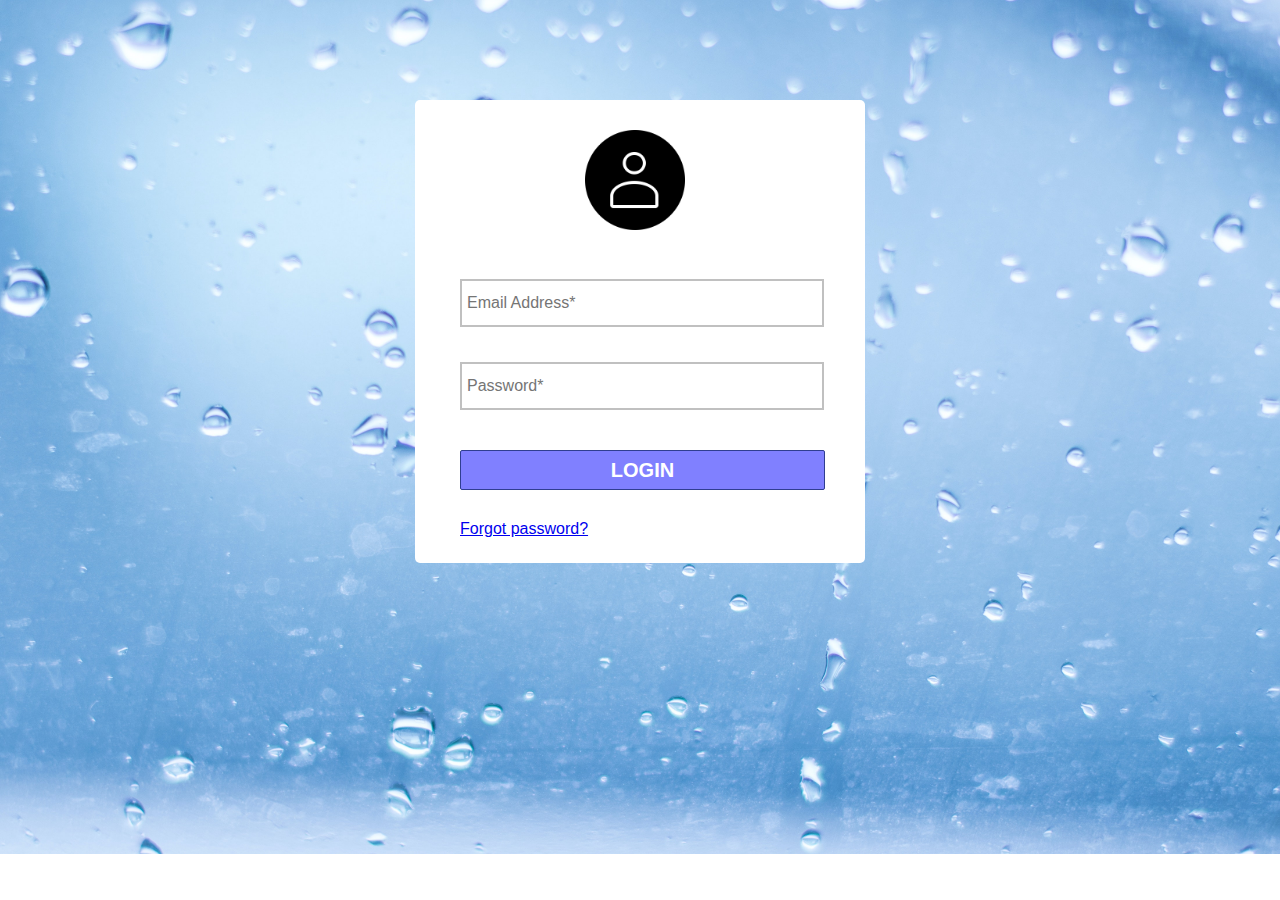
<file: TASK/validate-loginform/index.html>
<!DOCTYPE html>
<html lang="en">
<head>
	<meta charset="utf-8">
	<meta name="viewport" content="width=device-width, initial-scale=1.0">
	<title>Login Form</title>
	<link rel="stylesheet" href="style.css">
</head>
<body>
	<div class="container">
		<img style="display: inline;" src="logo.png" alt="logo" />
		<form class="login-form" action="logged_in.html" method="post" name="form" onsubmit="return validation()">
			<div class="font"></div>
			<input autocomplete="off" type="text" name="email" autofocus placeholder="Email Address*">
			<div id="error1">Please fill up email address.Email address must be at least 9 characters long.</div>
			<div class="font font2"></div>
			<input type="password" name="password" autofocus placeholder="Password*">
			<div id="error2">Please fill up password.Password must be at least 6 characters long.</div>
			<button class="submit">LOGIN</button>
			<p class="text-form">
				<a href="#" class="link-form">Forgot password?</a>
			</p>
		</form>
	</div>
	<script src="validation.js"></script>
</body>
</html>
</file>
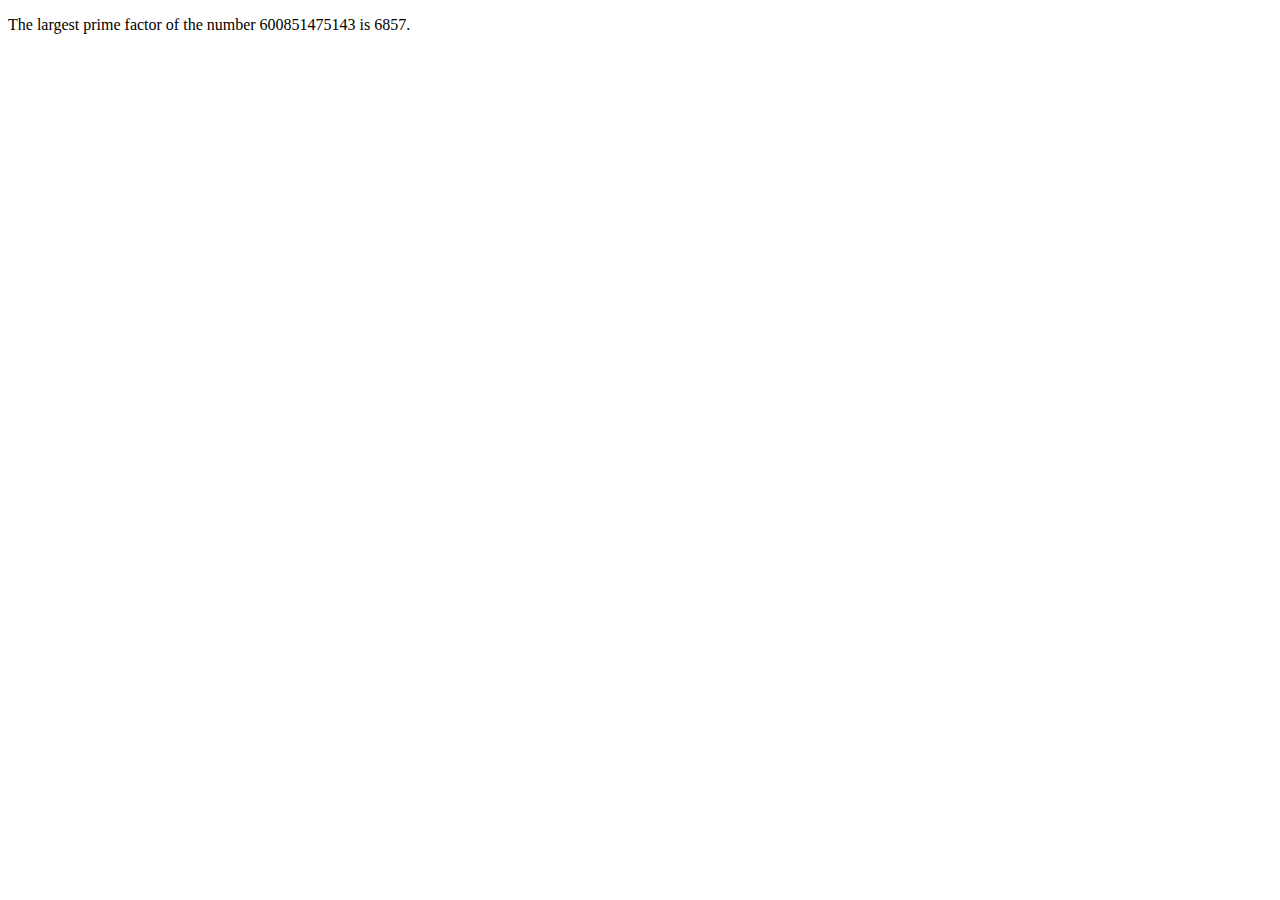
<file: TASK/Techincal Test/prime.html>
<!DOCTYPE html>
<html>
<head>
	<title>Technical Test for Internship</title>
</head>
<body>
	<p id="test"></p>
	<script type="text/javascript">
		var div = 2; //declaring variable div (divisor) with var keyword.
		var num = 600851475143; //declaring variable num (number) with var keyword.
			while(num >= 2){ // when the number is greater than and equal to 2.
    			if(num % div === 0){ // if the number is evenly divisible by the divisor.
        			num = num / div; 
        			/*divide the number by the divisor. 
        			(We can also use num /= div)*/
    			} 
    			else {
        			div++; //else it increases the divisor
    			}
			}
		document.getElementById('test').innerHTML = "The largest prime factor of the number 600851475143 is " +  div + "."; 
		/*when while loops ends,  
		it will give the largest prime factor of the given number which is equal to the divisor.*/
	</script>
</body>
</html>
</file>
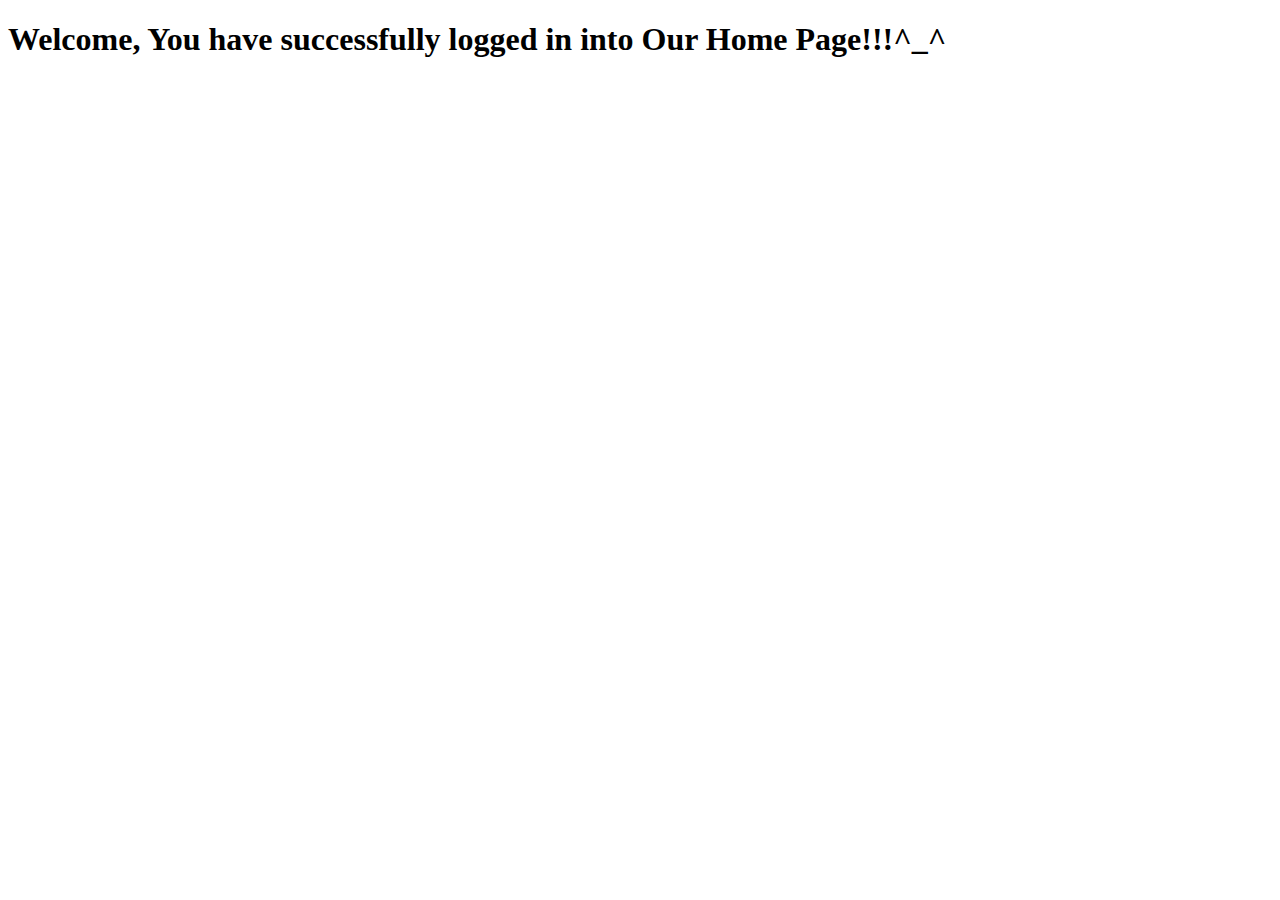
<file: TASK/validate-loginform/logged_in.html>
<!DOCTYPE html>
<html lang="en">
<head>
	<meta charset="utf-8">
	<title>Welcome to the Home Page</title>
</head>
<body>
	<h1>Welcome, You have successfully logged in into Our Home Page!!!^_^</h1>
</body>
</html>
</file>
<file: TASK/validate-loginform/style.css>
*{
	padding: 0;
	margin: 0;
}

body{
	background: url(background_img.jpg) no-repeat;
	background-size: cover;
	align-items: center;
	justify-content: center;
	display: flex;
}
.container{
	position: relative;
	margin-top: 100px;
	margin-bottom: 100px;
	width: 450px;
	height: auto;
	background: white;
	border-radius: 5px;
	font-family: sans-serif;
}
.container img{
	padding-top: 30px;
	padding-bottom: 8px;
 	width: 100px;
    height: 100px;
    padding: 30px 0px 0px 170px;
    
}
.login-form{
	padding: 25px 45px;
}
.login-form .font{
	margin: 5px 0;
}
.login-form input{
	margin-top: 15px;
	height: 40px;
	width: 350px;
	text-align: left;
	padding: 2px 5px 2px;
	font-size: 16px;
	outline: none;
	border: 2px solid silver;
}
.login-form .font2{
	margin-top: 20px;

}

.login-form button{
	margin: 40px 0 30px 0;
	height: 40px;
	width: 365px;
	font-size: 20px;
	color: white;
	outline: none;
	cursor: pointer;
	font-weight: bold;
	background: #8080ff;
	border-radius: 2px;
	border: 1px solid #303e91;
	transition: .6s;
}
.login-form button:hover{
	background: #162682;
}
.login-form #error1, 
.login-form #error2{
	margin-top: 5px;
	width: 345px;
	font-size: 16px;
	color: #db2323;
	text-align: left;
	padding: 6px 9px 1px 1px;
	border-radius: 3px;
	display: none;

}
.login-form text-form{
	
}

/*For Large phones*/
@media screen and (max-width: 600px){

	body{
		background: url(background_img.jpg) no-repeat;
		background-size: cover;
		align-items: center;
		justify-content: center;
		display: flex;
	}
	.container{
		position: relative;
		margin-top: 100px;
		margin-bottom: 100px;
		width: 300px;
		height: auto;
		background: white;
		border-radius: 5px;
		font-family: sans-serif;
	}
	.container img{
		margin-top: 30px;
		margin-bottom: 5px;
		padding-top: 50px;
		padding-bottom: 8px;
	 	width: 50px;
	    height: 50px;
	    padding: 8px 1px 0px 120px;
	    
	}
	.login-form{
		
		padding: 25px 45px;
	}
	.login-form .font{
		width: 50px;
		margin: 3px 0;
	}
	.login-form input{
		margin-top: 10px;
		height: 25px;
		width: 200px;
		text-align: left;
		padding: 2px 5px 2px;
		font-size: 12px;
		outline: none;
		border: 2px solid silver;
	}
	.login-form .font2{
		margin-top: 20px;

	}

	.login-form button{
		margin: 30px 0 20px 0;
		height: 30px;
		width: 215px;
		font-size: 16px;
		color: white;
		outline: none;
		cursor: pointer;
		font-weight: bold;
		background: #8080ff;
		border-radius: 2px;
		border: 1px solid #303e91;
		transition: .6s;
	}
	.login-form button:hover{
		background: #162682;
	}
	.login-form #error1, 
	.login-form #error2{
		margin-top: 1px;
		margin-bottom: 1px;
		width: 200px;
		font-size: 12px;
		color: #db2323;
		text-align: left;
		padding: 4px 8px 1px 1px;
		border-radius: 3px;
		display: none;

	}
	.login-form text-form link-form{
		font-size: 12px;
	}
}
</file>
